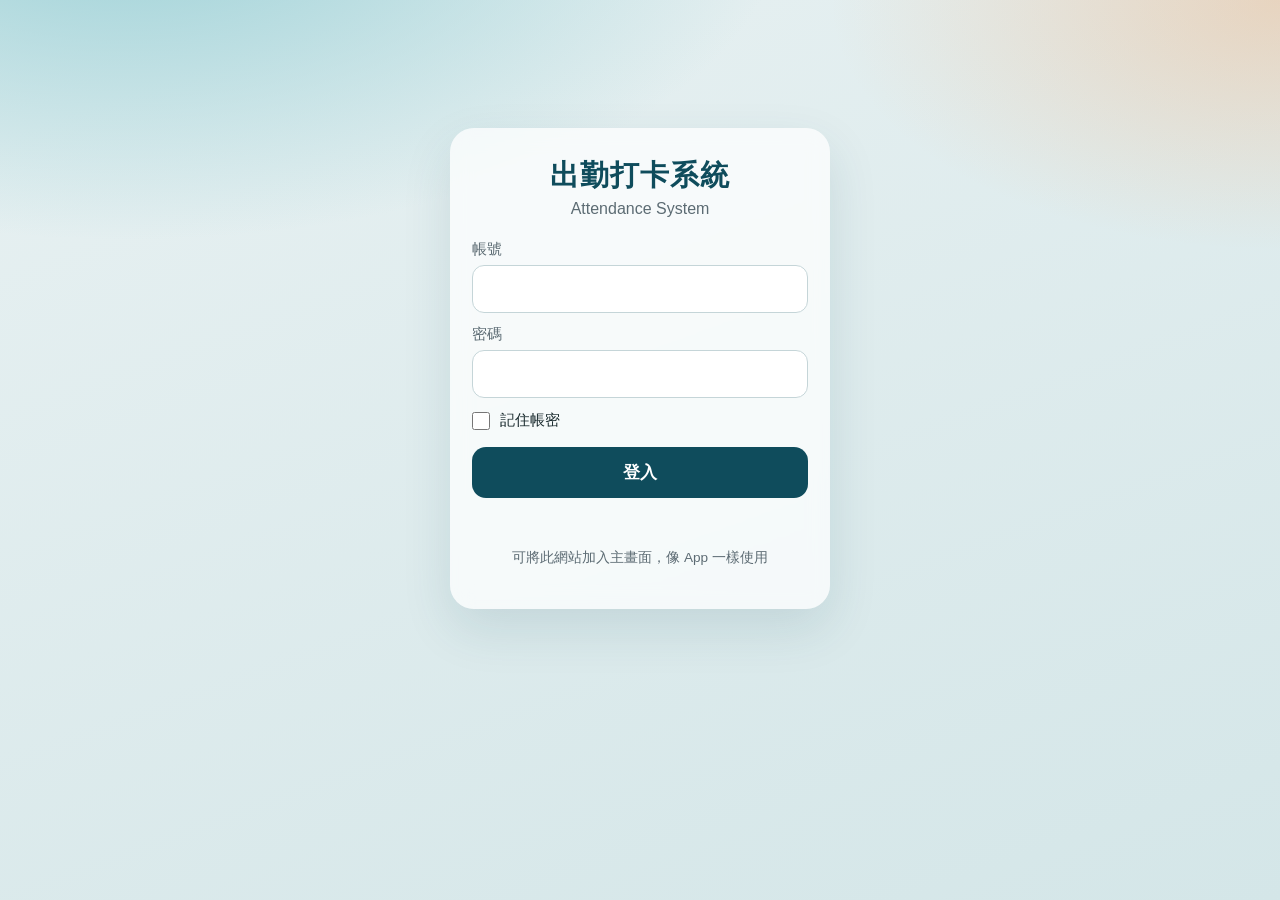
<file: frontend/index.html>
<!DOCTYPE html>
<html lang="zh-Hant">
<head>
  <meta charset="UTF-8" />
  <meta name="viewport" content="width=device-width, initial-scale=1, viewport-fit=cover" />
  <meta name="theme-color" content="#0f4c5c" />
  <meta name="apple-mobile-web-app-capable" content="yes" />
  <meta name="apple-mobile-web-app-status-bar-style" content="black-translucent" />
  <meta name="apple-mobile-web-app-title" content="出勤打卡系統" />
  <!-- 相對路徑：支援本機 / 與 GitHub Pages /attendance/ -->
  <link rel="manifest" href="manifest.webmanifest" />
  <link rel="apple-touch-icon" href="static/icons/icon-192.png" />
  <link rel="stylesheet" href="static/css/app.css?v=10" />
  <title>出勤打卡系統</title>
</head>
<body>
  <div id="app">
    <section id="login-view" class="view">
      <div class="login-wrap">
        <h1 class="brand">出勤打卡系統</h1>
        <p class="sub">Attendance System</p>
        <form id="login-form" autocomplete="on">
          <label>帳號<input id="username" name="username" autocomplete="username" required /></label>
          <label>密碼<input id="password" name="password" type="password" autocomplete="current-password" required /></label>
          <label class="remember-row">
            <input type="checkbox" id="remember-credentials" />
            <span>記住帳密</span>
          </label>
          <button type="submit" class="btn primary">登入</button>
          <p id="login-error" class="error"></p>
          <p id="login-notice" class="msg warn hidden"></p>
        </form>
        <p class="hint">可將此網站加入主畫面，像 App 一樣使用</p>
      </div>
    </section>

    <section id="punch-view" class="view hidden">
      <header class="top">
        <div>
          <div class="brand-sm">出勤打卡系統</div>
          <div id="user-label" class="muted"></div>
        </div>
        <div class="top-right">
          <div id="idle-countdown" class="idle-countdown" aria-live="polite" hidden>
            <span class="idle-countdown-icon">🕒</span>
            <span class="idle-countdown-label">自動登出</span>
            <span class="idle-countdown-time">03:00</span>
          </div>
          <button id="logout-btn" class="btn ghost">登出</button>
        </div>
      </header>

      <section class="today-section" aria-labelledby="today-heading">
        <h2 id="today-heading" class="today-title">今日出勤</h2>
        <div class="card-plain">
          <div class="date" id="today-date"></div>
          <div class="sched" id="schedule-box">載入中…</div>
          <div class="break-line" id="break-box"></div>
          <div class="status-line" id="status-box"></div>
        </div>
      </section>

      <div class="punch-grid" id="punch-buttons"></div>
      <div id="punch-msg" class="msg"></div>
      <div class="actions-row">
        <button id="makeup-btn" class="btn secondary">補打卡</button>
        <a id="admin-link" class="btn ghost hidden" data-nav="admin" href="/admin">管理後台</a>
      </div>

      <div id="unscheduled-panel" class="makeup hidden">
        <h3>今日無排班，請說明出勤原因</h3>
        <label>實際打卡店舖
          <select id="unscheduled-store"></select>
        </label>
        <label>今日無排班出勤原因
          <textarea id="unscheduled-reason" rows="4" placeholder="例如：支援其他門市"></textarea>
        </label>
        <button id="unscheduled-submit" class="btn primary">確認並上班打卡</button>
        <button id="unscheduled-cancel" class="btn ghost" type="button">取消</button>
      </div>

      <div id="makeup-panel" class="makeup hidden">
        <h3>補打卡</h3>
        <label>補打卡日期<input type="date" id="makeup-date" /></label>
        <label>選擇打卡項目
          <select id="makeup-type">
            <option value="START">上班打卡</option>
            <option value="BREAK_START">開始休息</option>
            <option value="BREAK_END">結束休息</option>
            <option value="END">下班打卡</option>
          </select>
        </label>
        <label>補打卡時間（該事件實際應打卡時間）<input type="time" id="makeup-time" /></label>
        <label>補打卡原因／備註
          <textarea id="makeup-reason" rows="4" placeholder="例如：今天上班時忘記打卡" required></textarea>
        </label>
        <button id="makeup-submit" class="btn primary">送出補打卡</button>
        <p id="makeup-quota" class="muted"></p>
      </div>
    </section>
  </div>

  <div id="confirm-modal" class="modal hidden" aria-hidden="true">
    <div class="modal-backdrop" id="confirm-backdrop"></div>
    <div class="modal-box" role="dialog" aria-modal="true">
      <p id="confirm-text" class="modal-text">確認要進行打卡嗎？</p>
      <p id="confirm-time" class="confirm-time muted"></p>
      <p id="confirm-schedule" class="confirm-time muted hidden"></p>
      <div id="confirm-reasons" class="confirm-reasons hidden">
        <p id="confirm-no-break-hint" class="muted hidden">今日尚未完成休息打卡，是否不休息直接下班？</p>
        <label id="confirm-no-break-wrap" class="hidden">未休息原因
          <textarea id="confirm-no-break-reason" rows="2" placeholder="例如：今日工作繁忙，未休息"></textarea>
        </label>
        <label id="confirm-early-wrap" class="hidden">提前下班原因
          <textarea id="confirm-early-reason" rows="2" placeholder="例如：臨時有事"></textarea>
        </label>
      </div>
      <div class="modal-actions">
        <button type="button" id="confirm-cancel" class="btn ghost">取消</button>
        <button type="button" id="confirm-ok" class="btn primary">確認打卡</button>
      </div>
    </div>
  </div>

  <div id="idle-modal" class="modal hidden" aria-hidden="true">
    <div class="modal-backdrop"></div>
    <div class="modal-box" role="dialog" aria-modal="true">
      <p class="modal-text">您已閒置，30秒後將自動登出。</p>
      <div class="modal-actions">
        <button type="button" id="idle-continue" class="btn primary">繼續使用</button>
      </div>
    </div>
  </div>

  <script src="static/js/config.js?v=3"></script>
  <script src="static/js/boot_assets.js?v=1"></script>
  <script src="static/js/auth_session.js?v=9"></script>
  <script src="static/js/app.js?v=12"></script>
</body>
</html>
</file>
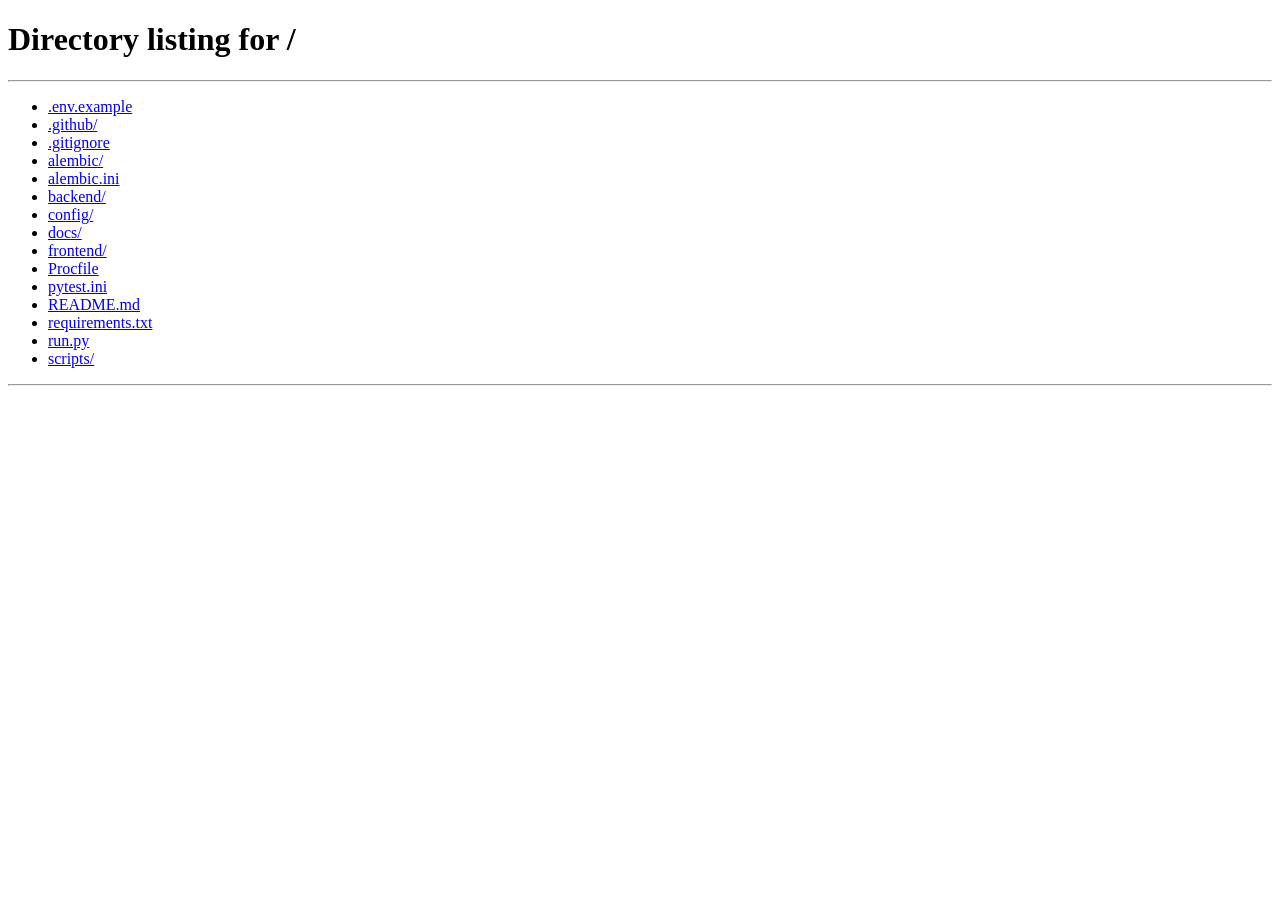
<file: frontend/admin.html>
<!DOCTYPE html>
<html lang="zh-Hant">
<head>
  <meta charset="UTF-8" />
  <meta name="viewport" content="width=device-width, initial-scale=1" />
  <meta name="theme-color" content="#0f4c5c" />
  <link rel="manifest" href="manifest.webmanifest" />
  <link rel="stylesheet" href="static/css/app.css?v=10" />
  <link rel="stylesheet" href="static/css/admin.css?v=7" />
  <title>出勤打卡系統｜管理後台</title>
</head>
<body class="admin-body">
  <aside class="sidebar">
    <div class="brand">出勤打卡系統</div>
    <nav id="nav">
      <button data-page="dashboard" class="active">Dashboard</button>
      <button data-page="employees">員工管理</button>
      <button data-page="stores">店舖管理</button>
      <button data-page="schedules">排班管理</button>
      <button data-page="excel">Excel匯入</button>
      <button data-page="today">今日出勤</button>
      <button data-page="query">出勤查詢</button>
      <button data-page="makeup">補打卡紀錄</button>
      <button data-page="audit">操作紀錄</button>
      <button data-page="reports">報表</button>
      <button data-page="settings">系統設定</button>
    </nav>
    <a href="/" class="back" data-nav="home">← 返回打卡</a>
  </aside>
  <main class="main">
    <header class="admin-top">
      <h1 id="page-title">Dashboard</h1>
      <div class="admin-top-right">
        <div id="admin-user"></div>
        <div id="idle-countdown" class="idle-countdown" aria-live="polite" hidden>
          <span class="idle-countdown-icon">🕒</span>
          <span class="idle-countdown-label">自動登出</span>
          <span class="idle-countdown-time">03:00</span>
        </div>
      </div>
    </header>
    <div id="page" class="page"></div>
  </main>

  <div id="idle-modal" class="modal hidden" aria-hidden="true">
    <div class="modal-backdrop"></div>
    <div class="modal-box" role="dialog" aria-modal="true">
      <p class="modal-text">您已閒置，30秒後將自動登出。</p>
      <div class="modal-actions">
        <button type="button" id="idle-continue" class="btn primary">繼續使用</button>
      </div>
    </div>
  </div>

  <script src="static/js/config.js?v=3"></script>
  <script src="static/js/boot_assets.js?v=1"></script>
  <script src="static/js/auth_session.js?v=9"></script>
  <script src="static/js/admin.js?v=9"></script>
</body>
</html>
</file>
<file: frontend/static/css/app.css>
:root {
  --bg1: #e8f1f2;
  --bg2: #d4e6e8;
  --ink: #123;
  --brand: #0f4c5c;
  --accent: #e36414;
  --ok: #2a9d8f;
  --danger: #c1121f;
  --muted: #5c6b73;
  --surface: rgba(255, 255, 255, 0.72);
  --radius: 16px;
  font-family: "Segoe UI", "Noto Sans TC", "PingFang TC", sans-serif;
}

* { box-sizing: border-box; }
html, body { margin: 0; min-height: 100%; }
body {
  color: var(--ink);
  background:
    radial-gradient(1200px 600px at 10% -10%, #9ad0d6 0%, transparent 55%),
    radial-gradient(900px 500px at 100% 0%, #f4a26155 0%, transparent 50%),
    linear-gradient(160deg, var(--bg1), var(--bg2));
}

.hidden { display: none !important; }
.view { min-height: 100vh; padding: 20px 16px 40px; }

.login-wrap {
  max-width: 380px;
  margin: 12vh auto 0;
  padding: 28px 22px;
  background: var(--surface);
  backdrop-filter: blur(10px);
  border-radius: 24px;
  box-shadow: 0 20px 50px rgba(15, 76, 92, 0.12);
}
.brand {
  margin: 0;
  font-size: 1.8rem;
  letter-spacing: 0.04em;
  color: var(--brand);
  text-align: center;
}
.brand-sm { font-weight: 700; color: var(--brand); }
.sub { text-align: center; color: var(--muted); margin: 4px 0 22px; }
.hint { text-align: center; color: var(--muted); font-size: 0.85rem; }

label { display: block; margin-bottom: 12px; font-size: 0.92rem; color: var(--muted); }
.remember-row {
  display: flex;
  align-items: center;
  gap: 10px;
  margin: 4px 0 8px;
  cursor: pointer;
  color: var(--text, #1a2b2e);
  font-size: 0.95rem;
}
.remember-row input[type="checkbox"] {
  display: inline-block;
  width: 18px;
  height: 18px;
  margin: 0;
  padding: 0;
  accent-color: var(--brand);
  cursor: pointer;
}
#login-notice { margin-top: 10px; text-align: center; }
input, select, textarea {
  display: block;
  width: 100%;
  margin-top: 6px;
  padding: 14px 12px;
  border: 1px solid #c5d5d8;
  border-radius: 12px;
  font-size: 1rem;
  background: #fff;
  font-family: inherit;
}
textarea { resize: vertical; min-height: 96px; }

.btn {
  appearance: none;
  border: 0;
  border-radius: 14px;
  padding: 14px 16px;
  font-size: 1.05rem;
  font-weight: 600;
  cursor: pointer;
  transition: transform 0.12s ease, opacity 0.12s ease;
}
.btn:active { transform: scale(0.98); }
.btn.primary { background: var(--brand); color: #fff; width: 100%; margin-top: 8px; }
.btn.secondary { background: #264653; color: #fff; }
.btn.ghost { background: transparent; color: var(--brand); border: 1px solid #9bb8be; }
.btn.done { background: #d8efe9; color: var(--ok); cursor: default; }
.btn.punch {
  min-height: 72px;
  font-size: 1.2rem;
  background: var(--brand);
  color: #fff;
  width: 100%;
}
.btn.punch:disabled { opacity: 0.55; }

.error { color: var(--danger); min-height: 1.2em; }
.msg { margin: 12px 0; min-height: 1.4em; text-align: center; }
.msg.warn { color: var(--accent); font-weight: 600; }
.msg.ok { color: var(--ok); }
.muted { color: var(--muted); font-size: 0.9rem; }

.top {
  display: flex;
  justify-content: space-between;
  align-items: center;
  margin-bottom: 16px;
  gap: 10px;
}
.top-right {
  display: flex;
  flex-direction: column;
  align-items: flex-end;
  gap: 6px;
  flex-shrink: 0;
}
.idle-countdown {
  display: inline-flex;
  align-items: center;
  gap: 4px;
  padding: 6px 10px;
  border-radius: 10px;
  background: #e8f3f5;
  color: var(--brand);
  font-size: 0.85rem;
  font-weight: 700;
  white-space: nowrap;
  font-variant-numeric: tabular-nums;
}
.idle-countdown.warn {
  background: #fff3e0;
  color: #c45c00;
  animation: idle-pulse 1s ease-in-out infinite;
}
.idle-countdown-time {
  min-width: 3.2em;
  text-align: right;
}
@keyframes idle-pulse {
  0%, 100% { opacity: 1; }
  50% { opacity: 0.72; }
}
@media (max-width: 420px) {
  .top { align-items: flex-start; }
  .idle-countdown { font-size: 0.78rem; padding: 5px 8px; }
  .top-right .btn.ghost { padding: 8px 10px; font-size: 0.9rem; }
}
.card-plain {
  padding: 18px 8px 10px;
  margin-bottom: 18px;
}
.date { font-size: 1.35rem; font-weight: 700; }
.sched { font-size: 1.55rem; margin-top: 8px; color: var(--brand); font-weight: 700; }
.break-line { margin-top: 6px; color: var(--muted); font-size: 1.05rem; }

.punch-grid {
  display: grid;
  gap: 12px;
  max-width: 480px;
  margin: 0 auto;
}
.today-section {
  max-width: 480px;
  margin: 0 auto 14px;
}
.today-title {
  margin: 0 0 8px;
  font-size: 1.15rem;
  font-weight: 700;
  color: var(--brand, #0f4c5c);
}
.status-line {
  margin-top: 8px;
  font-size: 0.95rem;
  font-weight: 600;
  color: #264653;
}
.actions-row {
  display: flex;
  flex-wrap: wrap;
  gap: 8px;
  justify-content: center;
  margin-top: 20px;
}
.makeup {
  max-width: 480px;
  margin: 18px auto 0;
  padding: 16px;
  background: var(--surface);
  border-radius: var(--radius);
}

.modal {
  position: fixed;
  inset: 0;
  z-index: 1000;
  display: flex;
  align-items: center;
  justify-content: center;
  padding: 20px;
}
.modal.hidden { display: none !important; }
.modal-backdrop {
  position: absolute;
  inset: 0;
  background: rgba(18, 40, 48, 0.45);
}
.modal-box {
  position: relative;
  width: min(360px, 100%);
  background: #fff;
  border-radius: 18px;
  padding: 22px 18px 16px;
  box-shadow: 0 18px 40px rgba(15, 76, 92, 0.22);
}
.modal-text {
  margin: 0 0 8px;
  font-size: 1.15rem;
  font-weight: 700;
  color: var(--brand);
  text-align: center;
  line-height: 1.45;
}
.confirm-time {
  text-align: center;
  margin: 0 0 8px;
  font-size: 0.95rem;
}
.confirm-reasons {
  margin: 10px 0 8px;
  text-align: left;
}
.confirm-reasons label { margin-bottom: 10px; }
.confirm-reasons textarea { margin-top: 6px; }
.modal-actions {
  display: grid;
  grid-template-columns: 1fr 1fr;
  gap: 10px;
}
.modal-actions .btn.primary { margin-top: 0; width: 100%; }
.modal-actions .btn.ghost { width: 100%; }
</file>
<file: frontend/static/css/admin.css>
.admin-body {
  display: grid;
  grid-template-columns: 220px 1fr;
  min-height: 100vh;
  margin: 0;
  background: #f3f6f7;
  font-family: "Segoe UI", "Noto Sans TC", sans-serif;
}
.sidebar {
  background: #0f4c5c;
  color: #fff;
  padding: 20px 12px;
  display: flex;
  flex-direction: column;
  gap: 8px;
}
.sidebar .brand { font-size: 1.15rem; font-weight: 700; margin-bottom: 12px; padding: 0 8px; }
.sidebar nav { display: flex; flex-direction: column; gap: 4px; flex: 1; }
.sidebar button {
  text-align: left;
  background: transparent;
  color: #d7e8ec;
  border: 0;
  padding: 10px 12px;
  border-radius: 10px;
  cursor: pointer;
  font-size: 0.95rem;
}
.sidebar button.active, .sidebar button:hover { background: rgba(255,255,255,0.12); color: #fff; }
.sidebar .back { color: #9ad0d6; text-decoration: none; padding: 10px 12px; font-size: 0.9rem; }
.main { padding: 20px 24px 40px; overflow: auto; }
.admin-top { display: flex; justify-content: space-between; align-items: center; gap: 12px; }
.admin-top-right {
  display: flex;
  flex-direction: column;
  align-items: flex-end;
  gap: 6px;
  flex-shrink: 0;
}
#admin-user { color: #5a7a82; font-size: 0.95rem; }
.page { margin-top: 12px; }
.panel {
  background: #fff;
  border-radius: 14px;
  padding: 16px;
  box-shadow: 0 8px 24px rgba(15,76,92,0.06);
  margin-bottom: 16px;
}
.stats { display: grid; grid-template-columns: repeat(auto-fit, minmax(140px, 1fr)); gap: 12px; }
.stat { background: #fff; border-radius: 12px; padding: 14px; }
.stat .n { font-size: 1.6rem; font-weight: 700; color: #0f4c5c; }
.stat .l { color: #5c6b73; font-size: 0.85rem; }
table { width: 100%; border-collapse: collapse; font-size: 0.9rem; }
th, td { border-bottom: 1px solid #e5eef0; padding: 8px 6px; text-align: left; }
th { color: #5c6b73; font-weight: 600; }
.form-grid { display: grid; grid-template-columns: repeat(auto-fit, minmax(180px, 1fr)); gap: 10px; }
.form-grid label { font-size: 0.85rem; color: #5c6b73; }
.form-grid input, .form-grid select { width: 100%; padding: 8px; border: 1px solid #cfdde1; border-radius: 8px; }
.toolbar { display: flex; flex-wrap: wrap; gap: 8px; margin-bottom: 12px; align-items: end; }
.btn-sm { padding: 8px 12px; border: 0; border-radius: 8px; background: #0f4c5c; color: #fff; cursor: pointer; }
.btn-sm.light { background: #e8f1f2; color: #0f4c5c; }
.issue-err { color: #c1121f; }
.ok { color: #2a9d8f; }

@media (max-width: 800px) {
  .admin-body { grid-template-columns: 1fr; }
  .sidebar { flex-direction: row; flex-wrap: wrap; }
  .sidebar nav { flex-direction: row; flex-wrap: wrap; }
}
</file>
